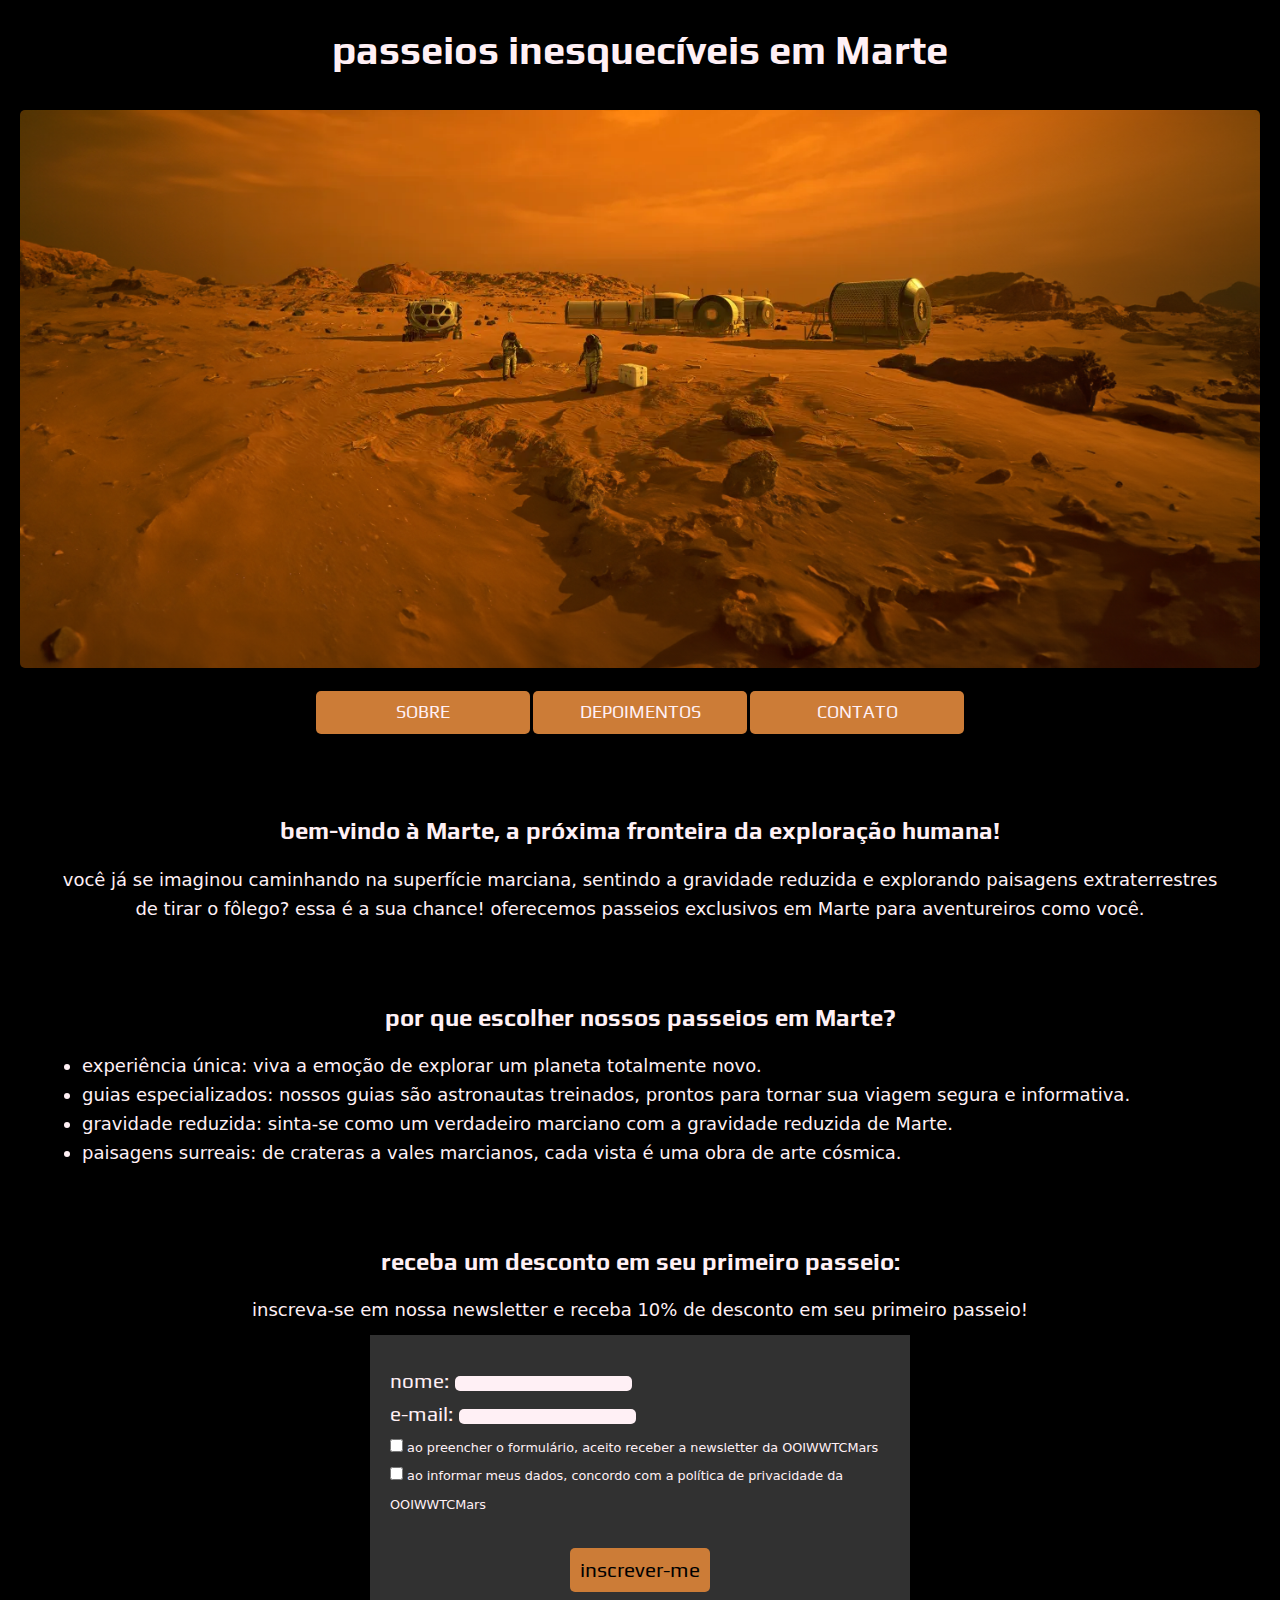
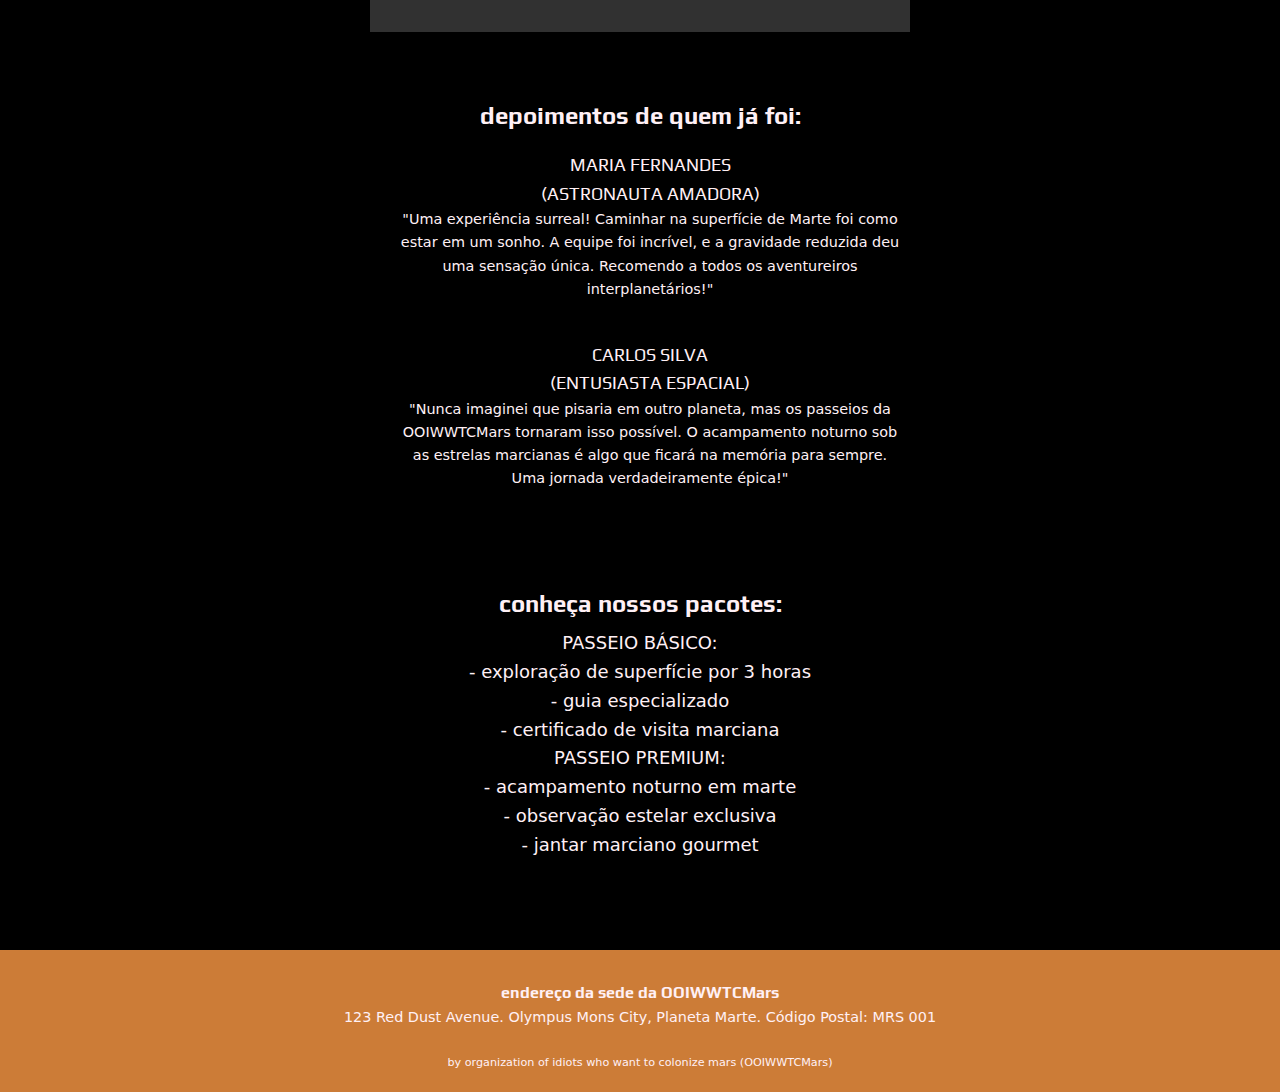
<file: index.html>
<!DOCTYPE html>
<html lang="pt-br">
<head>
    <!--metadado que informa o formato de codificação de caracteres utilizado-->
    <meta charset="UTF-8">
    
    <!--metadado que indica como o navegador renderiza e exibe o conteúdo (essa configuração define a largura do conteúdo como a mesma largura do dispositivo em que está sendo exibido e define que a escala inicial deve ser 1 (sem zoom))-->
    <meta name="viewport" content="width=device-width, initial-scale=1.0">
    
    <!--metadados de descrição, palavras-chave e autoria-->
    <meta name="description" content="Página fictícia de compra de passeios em Marte">
    <meta name="keywords" content="Marte, Mars, passeio, tour">
    <meta name="author" content="Anita Yumi Kawasaki">
    
    <!--metadados do Open Graph-->
    <meta property="og:title" content="Passeios em Marte">
    <meta property="og:description" content="Página fictícia de compra de passeios em Marte">
    <meta property="og:image" content="img/mars-open-graph.png">
    <meta property="og:url" content="">
    
    <!--título-->
    <title>PASSEIOS EM MARTE</title>
    
    <!--link do favicon-->
    <link rel="shortcut icon" href="img/mars-favicon.png" type="image/x-icon">

    <!--link do css-->
    <link rel="stylesheet" href="css/style.css">

    <!--link do Google Fonts-->
    <link rel="preconnect" href="https://fonts.googleapis.com">
    <link rel="preconnect" href="https://fonts.gstatic.com" crossorigin>
    <link href="https://fonts.googleapis.com/css2?family=Play&display=swap" rel="stylesheet">

    <!--link do Google Icons-->
    <!-- <link rel="stylesheet" href="https://fonts.googleapis.com/css2?family=Material+Symbols+Outlined:opsz,wght,FILL,GRAD@20..48,100..700,0..1,-50..200" /> -->
</head>
<body>
    <header>
        <h1>passeios inesquecíveis em Marte</h1>

        <!--tag picture para tamanhos de imagem alternativos (responsividade) (não necessariamente essas imagens terão 600px, 600px e 1200px, porque elas precisam, também, cobrir o intervalo (pro maior), então a qualidade tem que ser pro maior, aí eu ajusto o redimensionamento pelo CSS)-->
        <picture class="pic-principal">
            <source media="(min-width: 1200px)" srcset="img/mars-exploration-desktop-large.png"> <!--essa imagem aparecerá numa tela de no mínimo 1200px-->
            <source media="(min-width: 600px)" srcset="img/mars-exploration-desktop.png"> <!--essa imagem aparecerá numa tela de no mínimo 600px-->
            <img src="img/mars-exploration.png" alt="representação de uma exploração em Marte"> <!--essa imagem aparecerá numa tela de no máximo 599px-->
        </picture>
        
        <nav>
            <ul class="navegacao">
                <li><a href="index.html">sobre</a></li>
                <li><a href="depoimentos.html">depoimentos</a></li>
                <li><a href="contato.html">contato</a></li>
            </ul>
        </nav>
    </header>

    <main>
        <section class="introducao">
            <h2>bem-vindo à Marte, a próxima fronteira da exploração humana!</h2>
            <p>você já se imaginou caminhando na superfície marciana, sentindo a gravidade reduzida e explorando paisagens extraterrestres de tirar o fôlego? essa é a sua chance! oferecemos passeios exclusivos em Marte para aventureiros como você.</p>
        </section>

        <section class="motivos">
            <h2>por que escolher nossos passeios em Marte?</h2>

            <ul>
                <li>experiência única: viva a emoção de explorar um planeta totalmente novo.</li>
                <li>guias especializados: nossos guias são astronautas treinados, prontos para tornar sua viagem segura e informativa.</li>
                <li>gravidade reduzida: sinta-se como um verdadeiro marciano com a gravidade reduzida de Marte.</li>
                <li>paisagens surreais: de crateras a vales marcianos, cada vista é uma obra de arte cósmica.</li>
            </ul>
        </section>

        <section class="newsletter">
            <h2 class="animacao">receba um desconto em seu primeiro passeio:</h2>
            <p>inscreva-se em nossa newsletter e receba 10% de desconto em seu primeiro passeio!</p>

            <form action="">
                <label class="dados" for="nome">nome:</label>
                <input type="text" name="" id="nome"><br>

                <label class="dados" for="email">e-mail:</label>
                <input type="email" name="" id="email"><br>

                <label class="aceito" for="aceito-newsletter"><input type="checkbox" name="" id="aceito-newsletter"> ao preencher o formulário, aceito receber a newsletter da OOIWWTCMars</label><br>

                <label class="aceito" for="aceito-dados"><input type="checkbox" name="" id="aceito-dados"> ao informar meus dados, concordo com a política de privacidade da OOIWWTCMars</label><br>

                <input class="inscricao" type="submit" value="inscrever-me">
            </form>
        </section>

        <section class="depoimentos">
            <h2>depoimentos de quem já foi:</h2>
            
            <ul>
                <li><span>Maria Fernandes</span><br>
                    <span>(astronauta amadora)</span>
                    <blockquote>"Uma experiência surreal! Caminhar na superfície de Marte foi como estar em um sonho. A equipe foi incrível, e a gravidade reduzida deu uma sensação única. Recomendo a todos os aventureiros interplanetários!"</blockquote>
                </li>
                <li><span>Carlos Silva</span><br>
                    <span>(entusiasta espacial)</span>
                    <blockquote>"Nunca imaginei que pisaria em outro planeta, mas os passeios da OOIWWTCMars tornaram isso possível. O acampamento noturno sob as estrelas marcianas é algo que ficará na memória para sempre. Uma jornada verdadeiramente épica!"</blockquote>
                </li>
            </ul>
        </section>

        <section class="pacotes">
            <h2>conheça nossos pacotes:</h2>

            <ul>
                <li>PASSEIO BÁSICO:
                    <ul>
                        <li>exploração de superfície por 3 horas</li>
                        <li>guia especializado</li>
                        <li>certificado de visita marciana</li>
                    </ul>
                </li>

                <li>PASSEIO PREMIUM:
                    <ul>
                        <li>acampamento noturno em marte</li>
                        <li>observação estelar exclusiva</li>
                        <li>jantar marciano gourmet</li>
                    </ul>
                </li>
            </ul>
        </section>
    </main>

    <footer>
        <h3>endereço da sede da OOIWWTCMars</h3>
        <p class="endereco">123 Red Dust Avenue. Olympus Mons City, Planeta Marte. Código Postal: MRS 001</p>
        <p class="idiots">by organization of idiots who want to colonize mars (OOIWWTCMars)</p>
    </footer>
</body>
</html>
</file>
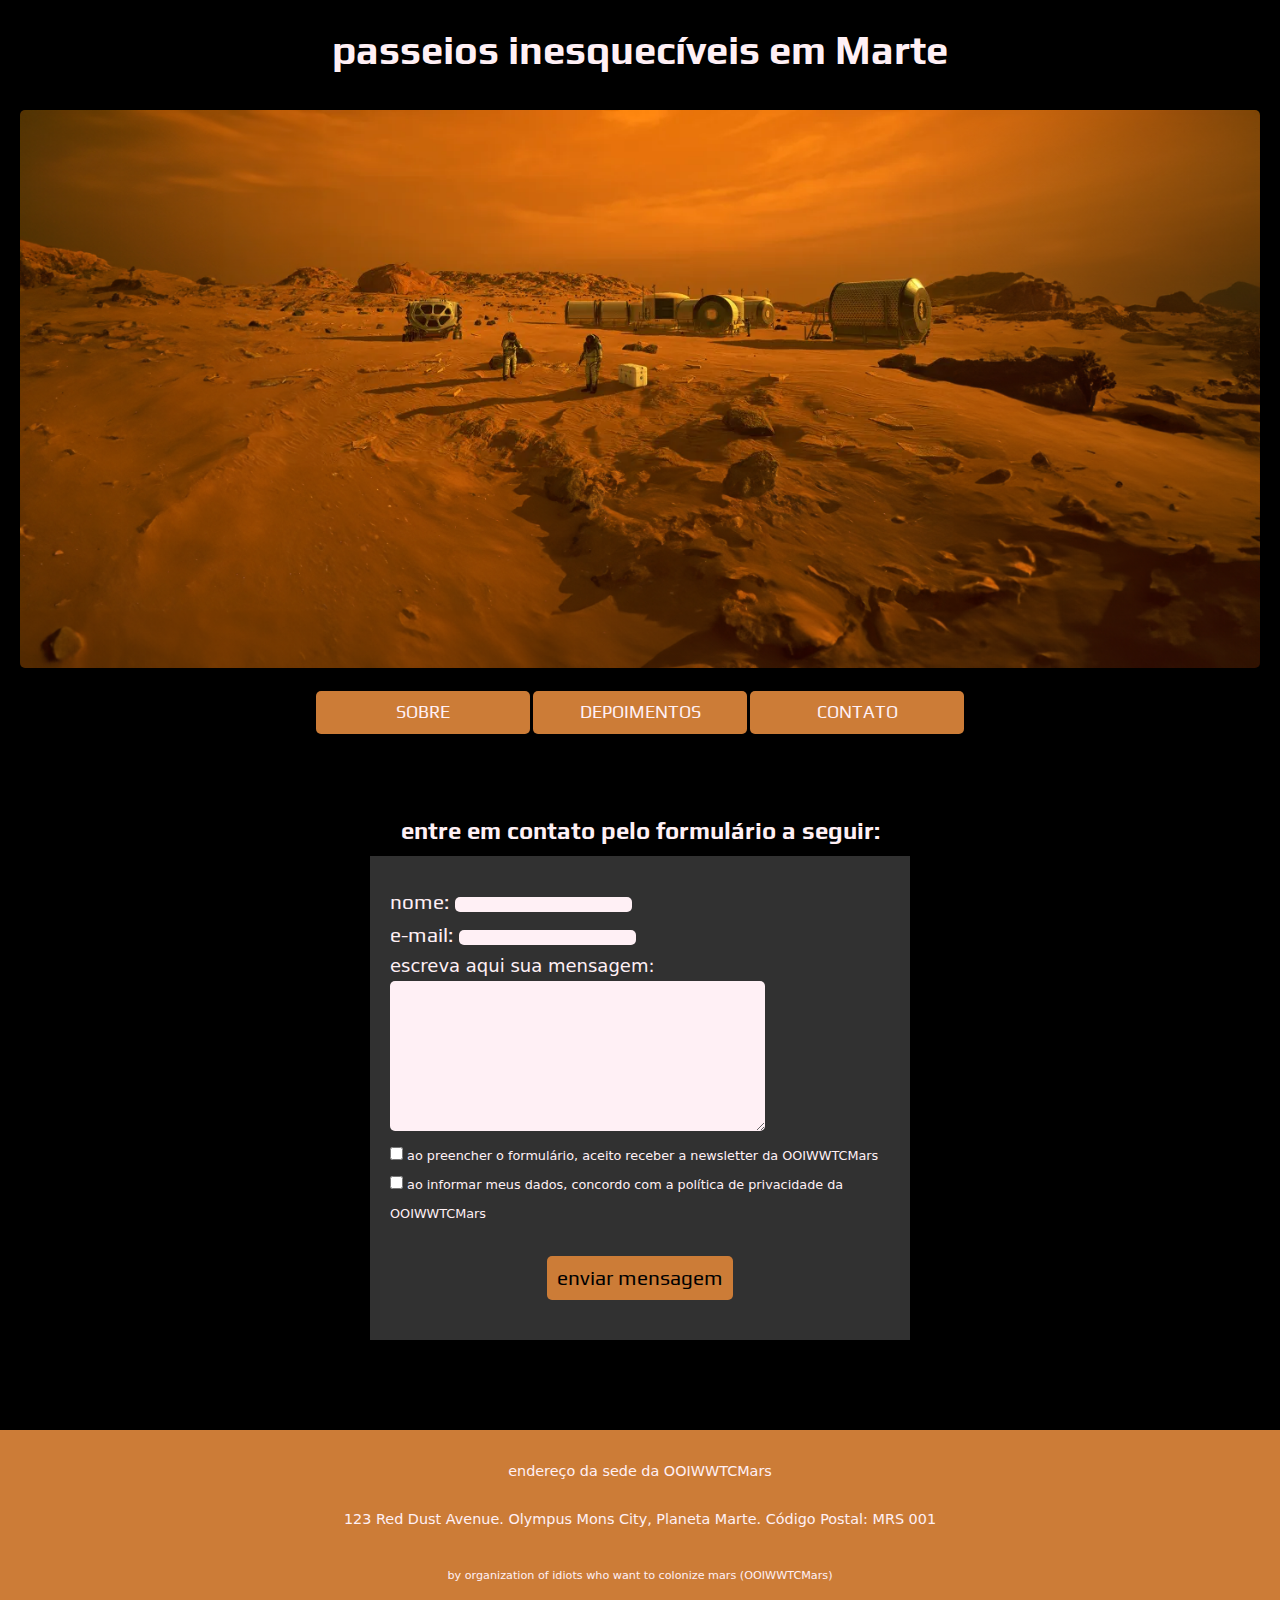
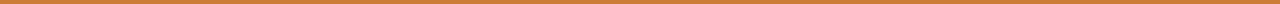
<file: contato.html>
<!DOCTYPE html>
<html lang="pt-br">
<head>
    <meta charset="UTF-8">
    
    <meta name="viewport" content="width=device-width, initial-scale=1.0">
    
    <meta name="description" content="Página fictícia de compra de passeios em Marte">
    <meta name="keywords" content="Marte, Mars, passeio, tour">
    <meta name="author" content="Anita Yumi Kawasaki">
    
    <meta property="og:title" content="Passeios em Marte">
    <meta property="og:description" content="Página fictícia de compra de passeios em Marte">
    <meta property="og:image" content="img/mars-open-graph.png">
    <meta property="og:url" content="">
    
    <title>PASSEIOS EM MARTE</title>
    
    <link rel="shortcut icon" href="img/mars-favicon.png" type="image/x-icon">

    <link rel="stylesheet" href="css/style.css">

    <link rel="preconnect" href="https://fonts.googleapis.com">
    <link rel="preconnect" href="https://fonts.gstatic.com" crossorigin>
    <link href="https://fonts.googleapis.com/css2?family=Play&display=swap" rel="stylesheet">
</head>
<body>
    <header>
        <h1>passeios inesquecíveis em Marte</h1>

        <picture class="pic-principal">
            <source media="(min-width: 1200px)" srcset="img/mars-exploration-desktop-large.png"> 
            <source media="(min-width: 600px)" srcset="img/mars-exploration-desktop.png"> 
            <img src="img/mars-exploration.png" alt="representação de uma exploração em Marte"> 
        </picture>
        
        <nav>
            <ul class="navegacao">
                <li><a href="index.html">sobre</a></li>
                <li><a href="depoimentos.html">depoimentos</a></li>
                <li><a href="contato.html">contato</a></li>
            </ul>
        </nav>
    </header>

    <main>
        <section class="pagina-contato">
            <h2>entre em contato pelo formulário a seguir:</h2>
    
            <form action="">
                <label class="dados" for="nome">nome:</label>
                <input type="text" name="" id="nome"><br>

                <label class="dados" for="email">e-mail:</label>
                <input type="email" name="" id="email"><br>

                <label for="textarea">escreva aqui sua mensagem:</label><br>
                <textarea name="" id="textarea" rows="10" cols="45"></textarea><br>

                <label class="aceito" for="aceito-newsletter"><input type="checkbox" name="" id="aceito-newsletter"> ao preencher o formulário, aceito receber a newsletter da OOIWWTCMars</label><br>

                <label class="aceito" for="aceito-dados"><input type="checkbox" name="" id="aceito-dados"> ao informar meus dados, concordo com a política de privacidade da OOIWWTCMars</label><br>

                <input class="enviar" type="submit" value="enviar mensagem">
            </form>
        </section>

    </main>

    <footer>
        <p class="endereco">endereço da sede da OOIWWTCMars</p>
        <p>123 Red Dust Avenue. Olympus Mons City, Planeta Marte. Código Postal: MRS 001</p>
        <p class="idiots">by organization of idiots who want to colonize mars (OOIWWTCMars)</p>
    </footer>
</body>
</html>
</file>
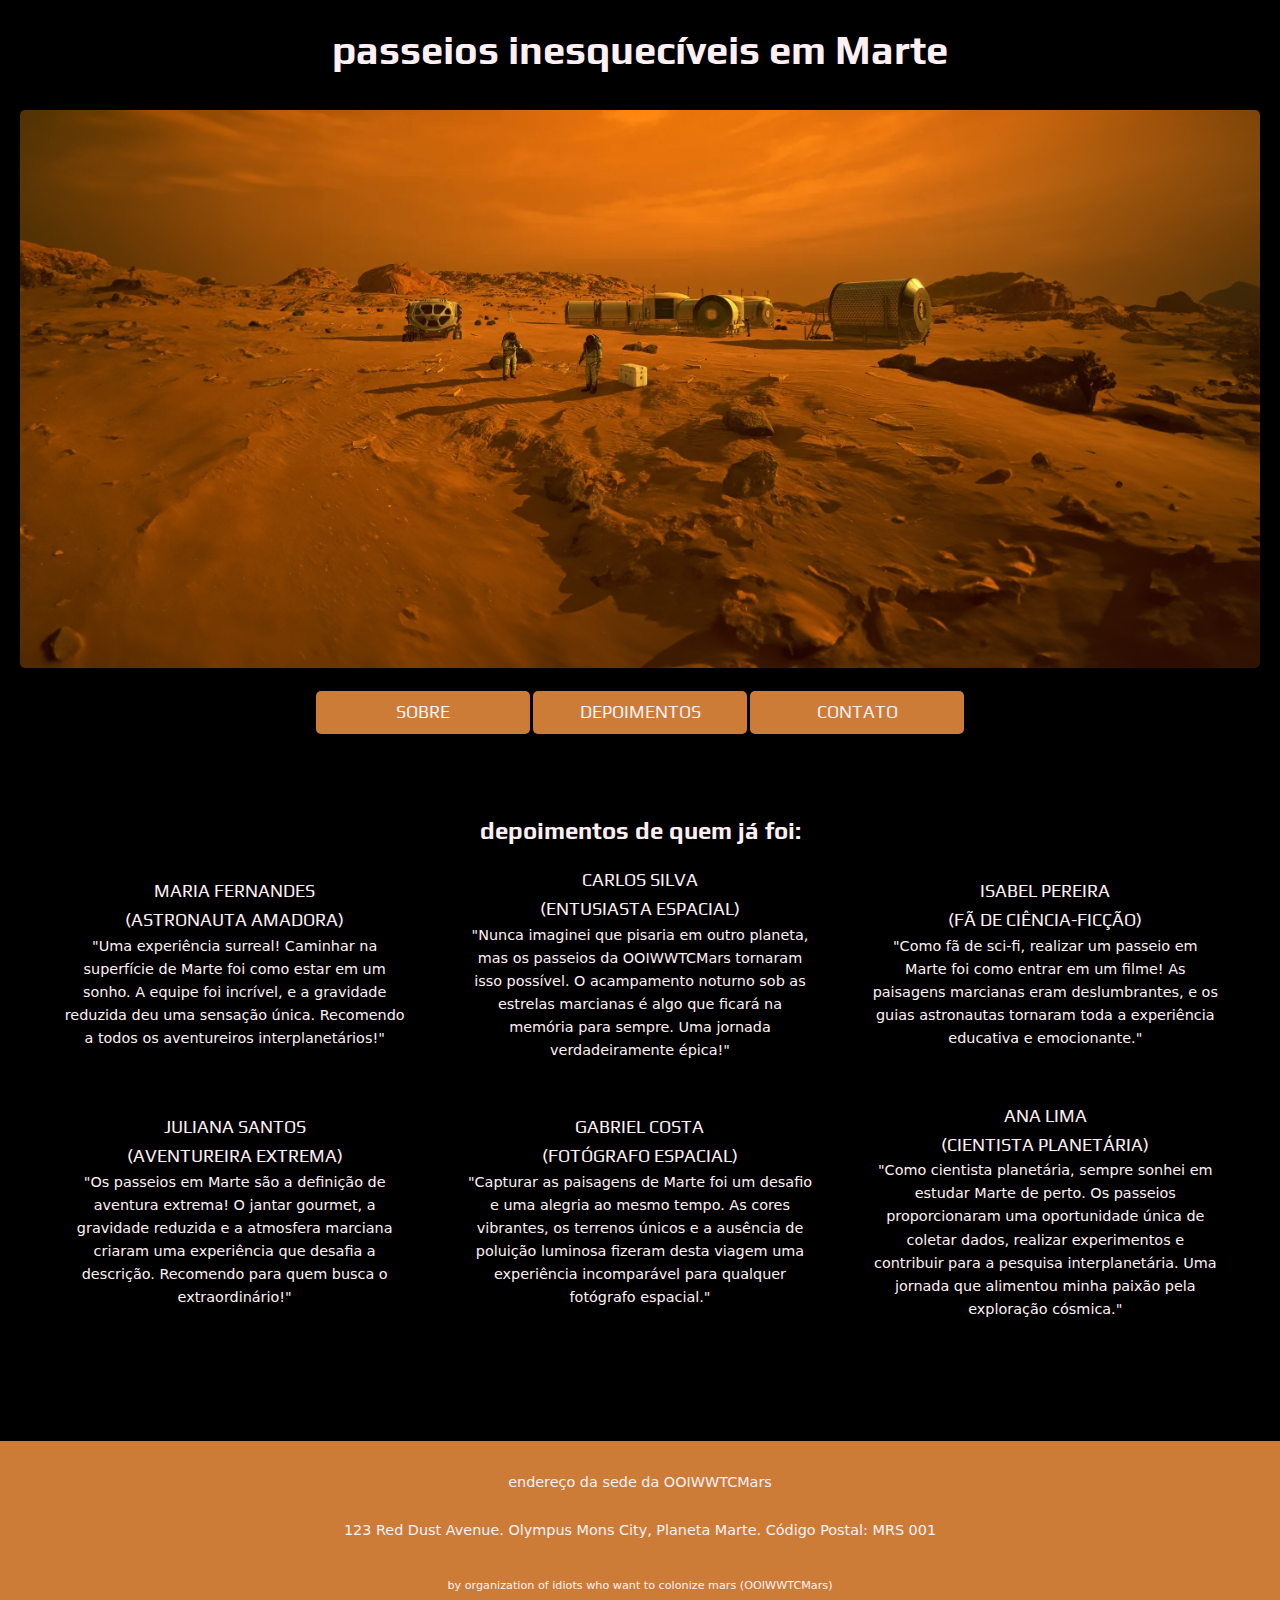
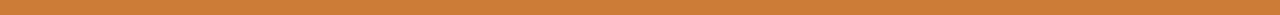
<file: depoimentos.html>
<!DOCTYPE html>
<html lang="pt-br">
<head>
    <meta charset="UTF-8">
    
    <meta name="viewport" content="width=device-width, initial-scale=1.0">
    
    <meta name="description" content="Página fictícia de compra de passeios em Marte">
    <meta name="keywords" content="Marte, Mars, passeio, tour">
    <meta name="author" content="Anita Yumi Kawasaki">
    
    <meta property="og:title" content="Passeios em Marte">
    <meta property="og:description" content="Página fictícia de compra de passeios em Marte">
    <meta property="og:image" content="img/mars-open-graph.png">
    <meta property="og:url" content="">
    
    <title>PASSEIOS EM MARTE</title>
    
    <link rel="shortcut icon" href="img/mars-favicon.png" type="image/x-icon">

    <link rel="stylesheet" href="css/style.css">

    <link rel="preconnect" href="https://fonts.googleapis.com">
    <link rel="preconnect" href="https://fonts.gstatic.com" crossorigin>
    <link href="https://fonts.googleapis.com/css2?family=Play&display=swap" rel="stylesheet">
</head>
<body>
    <header>
        <h1>passeios inesquecíveis em Marte</h1>

        <picture class="pic-principal">
            <source media="(min-width: 1200px)" srcset="img/mars-exploration-desktop-large.png"> 
            <source media="(min-width: 600px)" srcset="img/mars-exploration-desktop.png"> 
            <img src="img/mars-exploration.png" alt="representação de uma exploração em Marte"> 
        </picture>
        
        <nav>
            <ul class="navegacao">
                <li><a href="index.html">sobre</a></li>
                <li><a href="depoimentos.html">depoimentos</a></li>
                <li><a href="contato.html">contato</a></li>
            </ul>
        </nav>
    </header>

    <main>
        <section class="pagina-depoimentos">
            <h2>depoimentos de quem já foi:</h2>
            
            <ul>
                <li><span>Maria Fernandes</span><br>
                    <span>(astronauta amadora)</span>
                    <blockquote>"Uma experiência surreal! Caminhar na superfície de Marte foi como estar em um sonho. A equipe foi incrível, e a gravidade reduzida deu uma sensação única. Recomendo a todos os aventureiros interplanetários!"</blockquote>
                </li>
                <li><span>Carlos Silva</span><br>
                    <span>(entusiasta espacial)</span>
                    <blockquote>"Nunca imaginei que pisaria em outro planeta, mas os passeios da OOIWWTCMars tornaram isso possível. O acampamento noturno sob as estrelas marcianas é algo que ficará na memória para sempre. Uma jornada verdadeiramente épica!"</blockquote>
                </li>
                <li><span>Isabel Pereira</span><br>
                    <span>(fã de ciência-ficção)</span>
                    <blockquote>"Como fã de sci-fi, realizar um passeio em Marte foi como entrar em um filme! As paisagens marcianas eram deslumbrantes, e os guias astronautas tornaram toda a experiência educativa e emocionante."</blockquote>
                </li>
                <li><span>Juliana Santos</span><br>
                    <span>(aventureira extrema)</span>
                    <blockquote>"Os passeios em Marte são a definição de aventura extrema! O jantar gourmet, a gravidade reduzida e a atmosfera marciana criaram uma experiência que desafia a descrição. Recomendo para quem busca o extraordinário!"</blockquote>
                </li>
                <li><span>Gabriel Costa</span><br>
                    <span>(fotógrafo espacial)</span>
                    <blockquote>"Capturar as paisagens de Marte foi um desafio e uma alegria ao mesmo tempo. As cores vibrantes, os terrenos únicos e a ausência de poluição luminosa fizeram desta viagem uma experiência incomparável para qualquer fotógrafo espacial."</blockquote>
                </li>
                <li><span>Ana Lima</span><br>
                    <span>(cientista planetária)</span>
                    <blockquote>"Como cientista planetária, sempre sonhei em estudar Marte de perto. Os passeios proporcionaram uma oportunidade única de coletar dados, realizar experimentos e contribuir para a pesquisa interplanetária. Uma jornada que alimentou minha paixão pela exploração cósmica."</blockquote>
                </li>
            </ul>
        </section>

    </main>

    <footer>
        <p class="endereco">endereço da sede da OOIWWTCMars</p>
        <p>123 Red Dust Avenue. Olympus Mons City, Planeta Marte. Código Postal: MRS 001</p>
        <p class="idiots">by organization of idiots who want to colonize mars (OOIWWTCMars)</p>
    </footer>
</body>
</html>
</file>
<file: css/style.css>
/*zerando alguns estilos pré-definidos*/
* {
    padding: 0;
    border: 0;
    margin: 0;
    list-style-type: none;
}

/*criando as variáveis CSS no root*/
:root {
    --font-color: lavenderblush;
    --color: #cc7c37;
}

/*definindo alguns estilos pro website inteiro. lembrando que vou usar a abordagem MOBILE-FIRST e vou considerar as medidas do iPhone SE (width: 375 pixels; height: 667 pixels) */
body {
    background-color: black;
    color: var(--font-color);
    font-family: system-ui, -apple-system, BlinkMacSystemFont, 'Segoe UI', Roboto, Oxygen, Ubuntu, Cantarell, 'Open Sans', 'Helvetica Neue', sans-serif;
    font-size: 18px; /*fonte um pouco maior do que o padrão do Google Chrome (16px)*/
    line-height: 1.6; /*distanciamento entre linhas um pouco maior do que padrão do GC (1.2)*/
}

/*defini que no geral vou estilizar do micro para o macro (primeiro itens menores, como h1, h2, p, etc, e depois itens maiores header, main, footer). e que em coisas específicas como ul e li vou estilizar do macro para o micro (primeiro ul e depois li). é bom lembrar que os paddings e as margins, por exemplo vão se somando (inclusive de elementos que ficam "grudados"), né!*/

/*TÍTULOS*/
h1, h2, h3 {
    font-family: 'Play', sans-serif;
    text-align: center;
}

h1 {
    font-size: 2.5rem;
    line-height: 1;
    padding: 30px 20px 30px 20px; /*cima direita baixo esquerda*/
}

h2 {
    font-size: 1.5rem;
    line-height: 1.2;
    padding: 70px 20px 10px 20px;
}

h3 {
    font-size: 1rem;
    line-height: 1;
    padding: 10px 20px 0px 20px;
}

/*IMAGEM PRINCIPAL*/
.pic-principal {
    padding: 10px 20px 10px 20px;
    display: flex;
    flex-direction: row;
    justify-content: center;
}

.pic-principal > img {
    width: 100%; /*esse é o melhor jeito para ter responsividade mesmo?*/
    border-radius: 5px;
    overflow: hidden;
}

/*MENU NAVEGAÇÃO*/
.navegacao {
    padding: 10px 20px 10px 20px; /*menor padding que vou usar na página (padding mínimo de cada elemento - pode variar para mais, mas não para menos)*/
}

.navegacao > li > a {
    text-decoration: none;
    background-color: var(--color);
    color: lavenderblush;
    display: block;
    padding: 7px; /*vai fazer o tamanho dos botões*/
    margin: 3px auto 3px auto; /*vai fazer a separaçãozinha dos botões verticalmente e a margem horizontalmente automática*/
    max-width: 500px;
    text-align: center; /*vai colocar o texto dos botões no meio horizontalmente*/
    text-transform: uppercase;
    font-family: 'Play', sans-serif;
    border-radius: 5px;
    overflow: hidden;
}

/*criando o efeito no click (pois efeito para cursor no elemento (:hover) não adianta para mobile-first) no menu navegação*/
.navegacao > li > a:active {
    font-size: larger;
}

/*PARÁGRAFOS*/
p {
    padding: 10px 20px 10px 20px;
    text-align: center;
}

/*MOTIVOS*/
.motivos > ul {
    padding: 10px 20px 10px 50px;
}

.motivos > ul > li {
    list-style-type: disc;
}

/*NEWSLETTER*/
.newsletter > form {
    background-color: rgba(128, 128, 128, 0.384);
    padding: 30px 20px 10px 20px;
    max-width: 500px;
    display: block;
    margin: auto; /*vou deixar o auto aqui, porque quando aciona o media queries de min 801px se não estiver assim, não fica centralizado - mas, na real eu queria conseguir deixar as margens laterais de 20px e centralizado automaticamente*/
}

.dados {
    font-size: 1.3rem;
    font-family: 'Play', sans-serif;
}

.newsletter > form > input {
    background-color: lavenderblush;
    border-radius: 5px;
}

.aceito {
    font-size: 0.8rem;
}

.newsletter > form > .inscricao {
    font-size: 1.3rem;
    font-family: 'Play', sans-serif;
    background-color: var(--color);
    padding: 10px;
    border-radius: 5px;
    overflow: hidden;
    display: block;
    margin: 30px auto 30px auto;
    cursor: pointer;
}

/*DEPOIMENTOS*/
.depoimentos > ul {
    max-width: 500px;
    display: block;
    margin: auto;
}

.depoimentos > ul > li {
    padding: 10px 10px 30px 10px;
    text-align: center;
}

.depoimentos > ul > li > span {
    font-family: 'Play', sans-serif;
    text-transform: uppercase;
    text-align: center;
}

.depoimentos > ul > li> blockquote {
    display: block;
    margin: auto;
    font-size: 0.9rem;
}

/*PACOTES*/
.pacotes {
    margin-bottom: 90px;
}

.pacotes > ul {
    text-align: center;
}

.pacotes > ul > li {
    list-style-type: none;
}

.pacotes > ul > li > ul > li::before {
    content: "- ";
}

/*FOOTER*/
footer, footer > p {
    background-color: var(--color);
    font-size: 0.9rem;
    padding-top: 25px;
    padding-bottom: 10px;
    text-align: center;
}

p.endereco {
    padding: 5px 40px 0px 40px;
}

.idiots {
    font-size: 0.7rem;
}

/*ANIMAÇÃO*/
@keyframes pulsar {
    0% {
      transform: scale(1);
    }
    50% {
      transform: scale(1.1);
    }
    100% {
      transform: scale(1);
    }
  }

.animacao {
    width: fit-content;
    margin: auto;
    animation: pulsar 3s ease-in-out infinite;
  }

/*DEPOIMENTOS.HTML*/
.pagina-depoimentos > ul > li {
    max-width: 500px;
    display: block;
    margin: auto;
    padding: 10px 20px 30px 20px;
    text-align: center;
}

.pagina-depoimentos > ul > li > span {
    font-family: 'Play', sans-serif;
    text-transform: uppercase;
    text-align: center;
}

.pagina-depoimentos > ul > li> blockquote {
    display: block;
    margin: auto;
    font-size: 0.9rem;
}

.pagina-depoimentos {
    margin-bottom: 90px;
}

/*CONTATO.HTML*/
.pagina-contato > form {
    background-color: rgba(128, 128, 128, 0.384);
    padding: 30px 20px 10px 20px;
    max-width: 500px;
    display: block;
    margin: 0px auto 90px auto;
}

.dados {
    font-size: 1.3rem;
    font-family: 'Play', sans-serif;
}

.pagina-contato > form > input, textarea {
    background-color: lavenderblush;
    border-radius: 5px;
}

.aceito {
    font-size: 0.8rem;
}

.pagina-contato > form > .enviar {
    font-size: 1.3rem;
    font-family: 'Play', sans-serif;
    background-color: var(--color);
    padding: 10px;
    border-radius: 5px;
    overflow: hidden;
    display: block;
    margin: 30px auto 30px auto;
    cursor: pointer;
}

/*-----------------------------*/

/*MEDIA QUERIES*/
@media only screen and (min-width: 801px) {
    .navegacao {
        display: flex;
        flex-direction: row;
        justify-content: center;
        gap: 3px;
    }

    .navegacao > li > a {
        width: 200px;
    }

    .newsletter > form {
        width: 500px;
        display: block;
        margin: auto;
    }
    
    .depoimentos > ul > li {
        width: 500px;
    }

    main, footer > p {
        width: 70%;
        margin: auto;
    }

  }

@media only screen and (min-width: 571px) {
    .pagina-depoimentos > ul > li {
        width: 350px;
    }

    .pagina-depoimentos > ul {
        display: flex;
        flex-direction: row;
        justify-content: center;
        flex-wrap: wrap;
    }

    main {
        width: 95%;
        margin: auto;
    }
    
  }

/*
teste 3
*/
</file>
